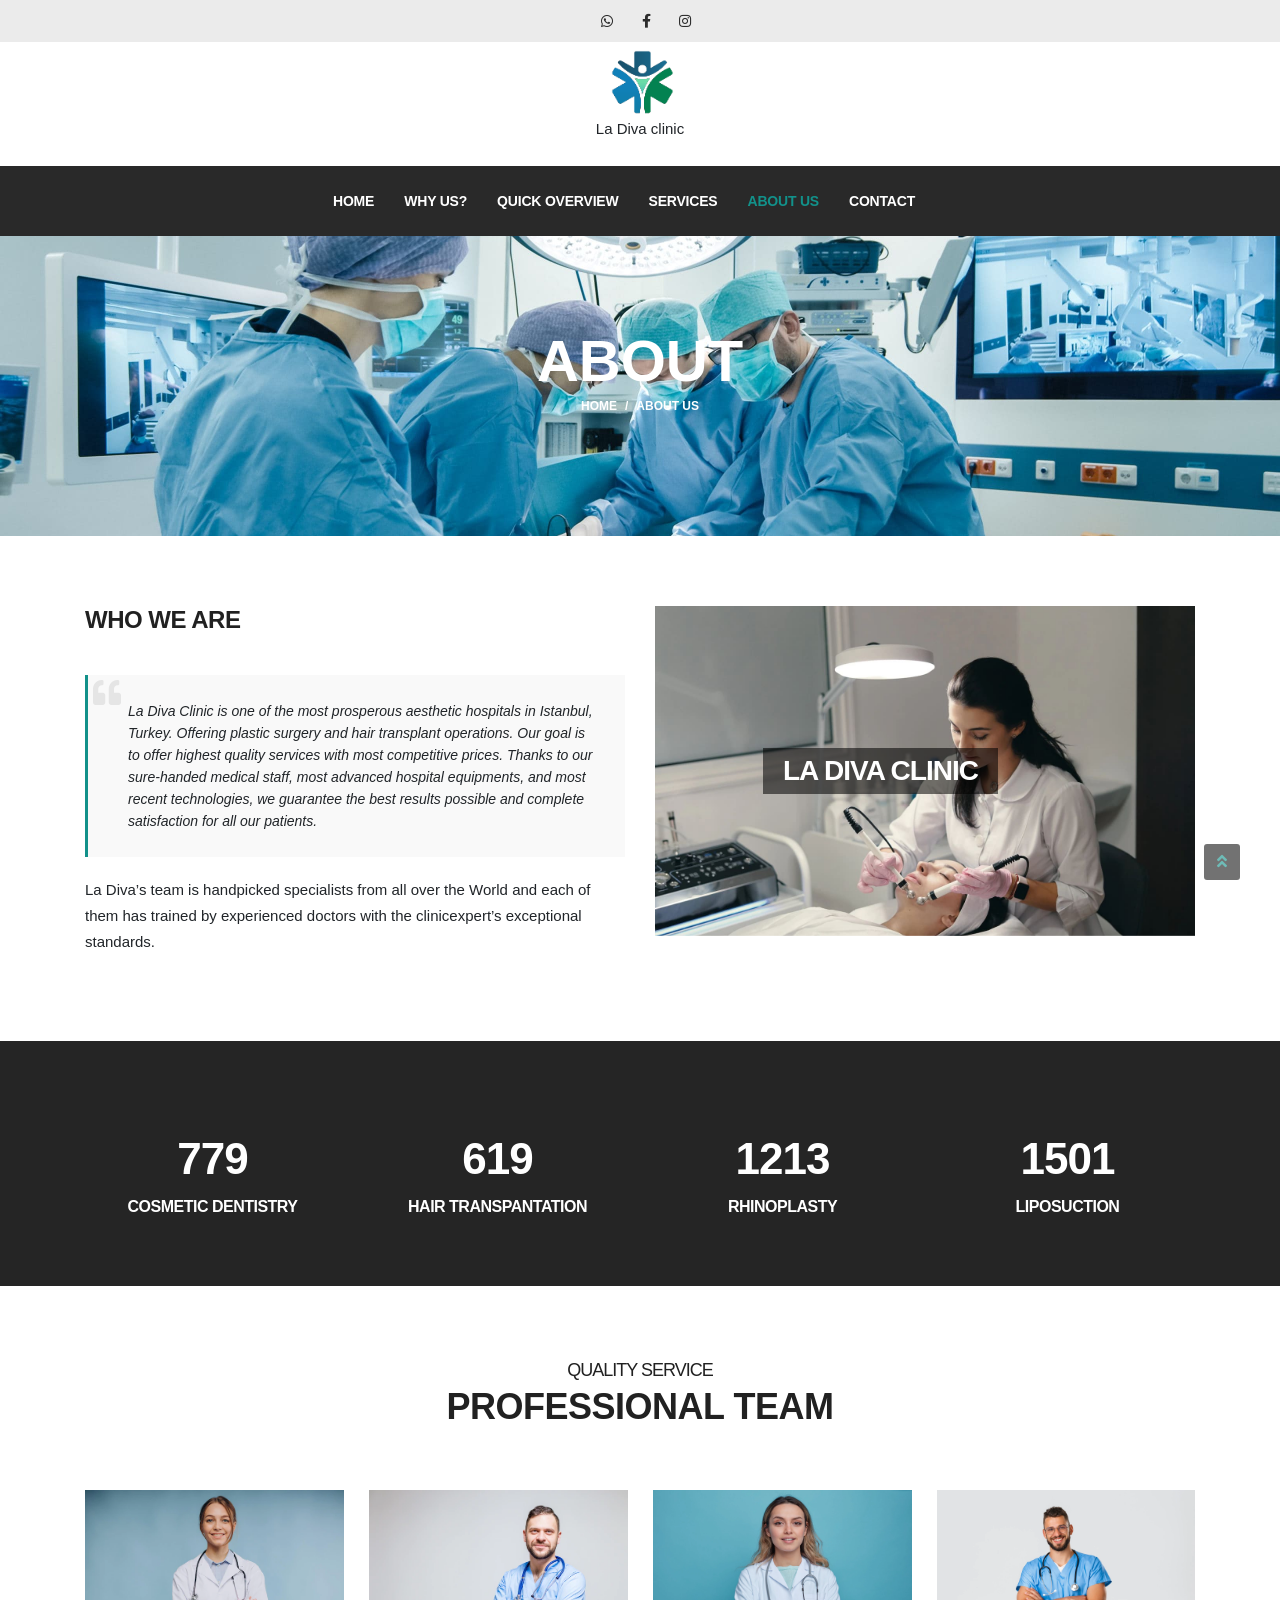
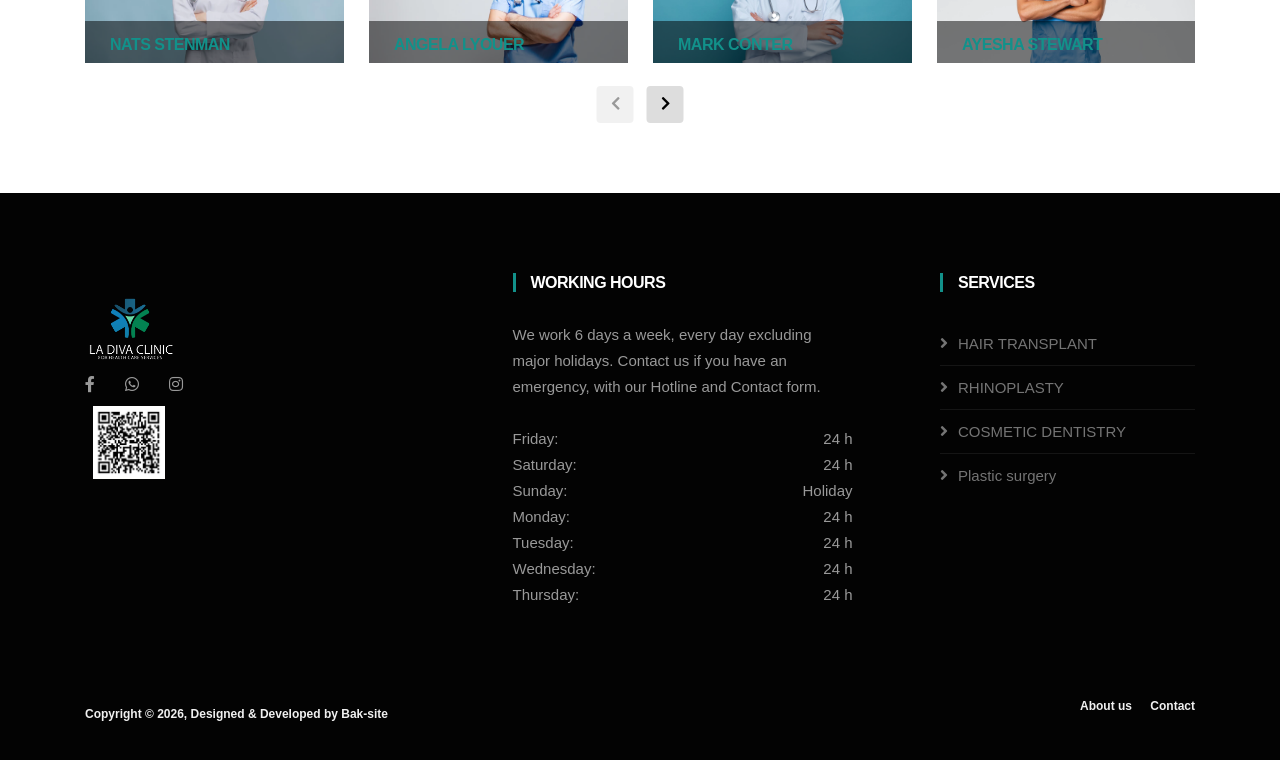
<file: about.html>
<!doctype html>
<html lang=en>
<head>
<meta charset=utf-8>
<title>La diva clinic | About us</title>
<meta http-equiv=X-UA-Compatible content="IE=edge">
<meta name=description content="Construction Html5 Template">
<meta name=viewport content="width=device-width,initial-scale=1,maximum-scale=5">
<meta name=author content=Themefisher>
<meta name=generator content="Themefisher Constra HTML Template v1.0">
<link rel=icon type=image/png href=images/favicon.png>
<link rel=stylesheet href=plugins/bootstrap/bootstrap.min.css>
<link rel=stylesheet href=plugins/fontawesome/css/all.min.css>
<link rel=stylesheet href=plugins/animate-css/animate.css>
<link rel=stylesheet href=plugins/slick/slick.css>
<link rel=stylesheet href=plugins/slick/slick-theme.css>
<link rel=stylesheet href=plugins/colorbox/colorbox.css>
<link rel=stylesheet href=css/style.css>
</head>
<body>
<div class=body-inner>
<div id=top-bar class=top-bar>
<div class=container>
<div class=row>
<div class="col-lg-12 col-md-4 top-social text-center">
<ul class=list-unstyled>
<li>
</li><li><a href="https://wa.me/905012509191?text=" aria-label=whatsapp><i class="fab fa-whatsapp"></i></a></li>
<li><a href="https://www.facebook.com/profile.php?id=100069661165922" aria-label=Facebook><i class="fab fa-facebook-f"></i></a></li>
<li><a href=https://www.instagram.com/ladivaclinc/ aria-label=Instagram><i class="fab fa-instagram"></i></a></li>

</ul>
</div>
</div>
</div>
</div>
<header id=header class=header-one>
<div class=bg-white>
<div class=container>
<div class=logo-area>
<div class="row align-items-center py-2">
<div class="logo text-center col-lg-12">
<a href=index.html>
<img loading=lazy src=images/logo.png alt="la diva clinic">
<br> <p>La Diva clinic</p>
</a>
</div>
</div>
</div>
</div>
</div>
<div class=site-navigation>
<div class=container>
<div class=row>
<div class=col-lg-12>
<nav class="navbar navbar-expand-lg navbar-dark p-0">
<button class="navbar-toggler rounded" type=button data-toggle=collapse data-target=.navbar-collapse aria-controls=navbar-collapse aria-expanded=false aria-label="Toggle navigation">
<span class=navbar-toggler-icon></span>
</button>
<div id=navbar-collapse class="collapse navbar-collapse">
<ul class="nav navbar-nav mr-auto">
<li class="nav-item dropdown">
<a href=index.html class="nav-link dropdown-toggle">Home </a>
</li>
<li class="nav-item dropdown">
<a href=index.html class="nav-link dropdown-toggle">Why Us?</a>
</li>
<li class="nav-item dropdown">
<a href=index.html class="nav-link dropdown-toggle">Quick overview</a>
</li>
<li class="nav-item dropdown">
<a href=services.html class="nav-link dropdown-toggle">Services </a>
</li>
<li class="nav-item dropdown active">
<a href=about.html class="nav-link dropdown-toggle">About us</a>
</li>
<li class=nav-item><a class=nav-link href=contact.html>Contact</a></li>
</ul>
</div>
</nav>
</div>
</div>
</div>
</div></header>
<div id=banner-area class=banner-area style=background-image:url(images/banner/banner1.jpg)>
<div class=banner-text>
<div class=container>
<div class=row>
<div class=col-lg-12>
<div class=banner-heading>
<h1 class=banner-title>About</h1>
<nav aria-label=breadcrumb>
<ol class="breadcrumb justify-content-center">
<li class=breadcrumb-item><a href=index.html>Home</a></li>
<li class="breadcrumb-item active" aria-current=page>About Us</li>
</ol>
</nav>
</div>
</div>
</div>
</div>
</div>
</div>
<section id=main-container class=main-container>
<div class=container>
<div class=row>
<div class=col-lg-6>
<h3 class=column-title>Who We Are</h3>
<blockquote><p>La Diva Clinic is one of the most prosperous aesthetic hospitals in Istanbul, Turkey. Offering plastic surgery and hair transplant operations. Our goal is to offer highest quality services with most competitive prices. Thanks to our sure-handed medical staff, most advanced hospital equipments, and most recent technologies, we guarantee the best results possible and complete satisfaction for all our patients.</p></blockquote>
<p>La Diva’s team is handpicked specialists from all over the World and each of them has trained by experienced doctors with the clinicexpert’s exceptional standards.</p>
</div>
<div class="col-lg-6 mt-5 mt-lg-0">
<div id=page-slider class="page-slider small-bg">
<div class=item style=background-image:url(images/slider-pages/slide-page1.jpg)>
<div class=container>
<div class=box-slider-content>
<div class=box-slider-text>
<h2 class=box-slide-title>La diva clinic</h2>
</div>
</div>
</div>
</div>
</div>
</div>
</div>
</div>
</section>
<section id=facts class="facts-area dark-bg">
<div class=container>
<div class=facts-wrapper>
<div class=row>
<div class="col-md-3 col-sm-6 ts-facts">
<div class=ts-facts-content>
<h2 class=ts-facts-num><span class=counterUp data-count=2378>+0</span></h2>
<h3 class=ts-facts-title>Cosmetic Dentistry</h3>
</div>
</div>
<div class="col-md-3 col-sm-6 ts-facts mt-5 mt-sm-0">
<div class=ts-facts-content>
<h2 class=ts-facts-num><span class=counterUp data-count=1890>+0</span></h2>
<h3 class=ts-facts-title>Hair Transpantation</h3>
</div>
</div>
<div class="col-md-3 col-sm-6 ts-facts mt-5 mt-md-0">
<div class=ts-facts-content>
<h2 class=ts-facts-num><span class=counterUp data-count=3702>0</span></h2>
<h3 class=ts-facts-title>RHINOPLASTY</h3>
</div>
</div>
<div class="col-md-3 col-sm-6 ts-facts mt-5 mt-md-0">
<div class=ts-facts-content>
<h2 class=ts-facts-num><span class=counterUp data-count=4583>0</span></h2>
<h3 class=ts-facts-title>LIPOSUCTION</h3>
</div>
</div>
</div>
</div>
</div>
</section>
<section id=ts-team class=ts-team>
<div class=container>
<div class="row text-center">
<div class=col-lg-12>
<h2 class=section-title>Quality Service</h2>
<h3 class=section-sub-title>Professional Team</h3>
</div>
</div>
<div class=row>
<div class=col-lg-12>
<div id=team-slide class=team-slide>
<div class=item>
<div class=ts-team-wrapper>
<div class=team-img-wrapper>
<img loading=lazy class=w-100 src=images/team/team1.jpg alt=team-img>
</div>
<div class=ts-team-content>
<h3 class=ts-name>Nats Stenman</h3>
</div>
</div>
</div>
<div class=item>
<div class=ts-team-wrapper>
<div class=team-img-wrapper>
<img loading=lazy class=w-100 src=images/team/team2.jpg alt=team-img>
</div>
<div class=ts-team-content>
<h3 class=ts-name>Angela Lyouer</h3>
</div>
</div>
</div>
<div class=item>
<div class=ts-team-wrapper>
<div class=team-img-wrapper>
<img loading=lazy class=w-100 src=images/team/team3.jpg alt=team-img>
</div>
<div class=ts-team-content>
<h3 class=ts-name>Mark Conter</h3>
</div>
</div>
</div>
<div class=item>
<div class=ts-team-wrapper>
<div class=team-img-wrapper>
<img loading=lazy class=w-100 src=images/team/team4.jpg alt=team-img>
</div>
<div class=ts-team-content>
<h3 class=ts-name>Ayesha Stewart</h3>
</div>
</div>
</div>
<div class=item>
<div class=ts-team-wrapper>
<div class=team-img-wrapper>
<img loading=lazy class=w-100 src=images/team/team5.jpg alt=team-img>
</div>
<div class=ts-team-content>
<h3 class=ts-name>Dave Clarkte</h3>
</div>
</div>
</div>
<div class=item>
<div class=ts-team-wrapper>
<div class=team-img-wrapper>
<img loading=lazy class=w-100 src=images/team/team6.jpg alt=team-img>
</div>
<div class=ts-team-content>
<h3 class=ts-name>Elton Joe</h3>
</div>
</div>
</div>
</div>
</div>
</div>
</div>
</section>
<footer id=footer class="footer bg-overlay">
<div class=footer-main>
<div class=container>
<div class="row justify-content-between">
<div class="col-lg-4 col-md-6 footer-widget footer-about">
<div class=footer-social>
<img loading=lazy width=140px class="img-fluid pr-5 mt-1" src=images/footer-logo.png alt=ladivaclinc>
<ul>
<li><a href="https://www.facebook.com/profile.php?id=100069661165922" aria-label=Facebook><i class="fab fa-facebook-f"></i></a></li>
<li><a href="https://wa.me/905012509191?text=" aria-label=whatsapp><i class="fab fa-whatsapp"></i></a></li>
<li><a href=https://www.instagram.com/ladivaclinc/ aria-label=Instagram><i class="fab fa-instagram"></i></a></li>
</ul>
<img src=images/banner/1.jpg width=80rem class="img-fluid pl-2 mt-1">
</div>
</div>
<div class="col-lg-4 col-md-6 footer-widget mt-5 mt-md-0">
<h3 class=widget-title>Working Hours</h3>
<div class=working-hours>
    We work 6 days a week, every day excluding major holidays. Contact us if you have an emergency, with our Hotline and Contact form.
    <br>
    <br> Friday:  <span class=text-right>24 h </span>
    <br>Saturday: <span class=text-right>24 h </span>
    <br> Sunday: <span class=text-right>Holiday</span>
    <br> Monday:  <span class=text-right>24 h </span>
    <br>Tuesday:  <span class=text-right>24 h </span>
    <br>Wednesday:<span class=text-right>24 h </span>
    <br>Thursday: <span class=text-right>24 h </span>
</div>
</div>
<div class="col-lg-3 col-md-6 mt-5 mt-lg-0 footer-widget">
<h3 class=widget-title>Services</h3>
<ul class=list-arrow>
<li><a href=services.html>HAIR TRANSPLANT</a></li>
<li><a href=services.html>RHINOPLASTY</a></li>
<li><a href=services.html>COSMETIC DENTISTRY</a></li>
<li><a href=services.html>Plastic surgery</a></li>
</ul>
</div>
</div>
</div>
</div>
<div class=copyright>
<div class=container>
<div class="row align-items-center">
<div class=col-md-6>
<div class=copyright-info>
<span>Copyright &copy; <script>document.write((new Date).getFullYear())</script>, Designed &amp; Developed by <a href=https://bak-site.ml>Bak-site</a></span>
</div>
</div>
<div class=col-md-6>
<div class="footer-menu text-center text-md-right">
<ul class=list-unstyled>
<li><a href=about.html>About us</a></li>
<li><a href=contact.html>Contact</a></li>
</ul>
</div>
</div>
</div>
<div id=back-to-top data-spy=affix data-offset-top=10 class="back-to-top position-fixed">
<button class="btn btn-primary" title="Back to Top">
<i class="fa fa-angle-double-up"></i>
</button>
</div>
</div>
</div>
</footer>
<script src=plugins/jQuery/jquery.min.js></script>
<script src=plugins/bootstrap/bootstrap.min.js defer></script>
<script src=plugins/slick/slick.min.js></script>
<script src=plugins/slick/slick-animation.min.js></script>
<script src=plugins/colorbox/jquery.colorbox.js></script>
<script src=plugins/shuffle/shuffle.min.js defer></script>
<script src=js/script.js></script>
</div>
</body>
</html>
</file>
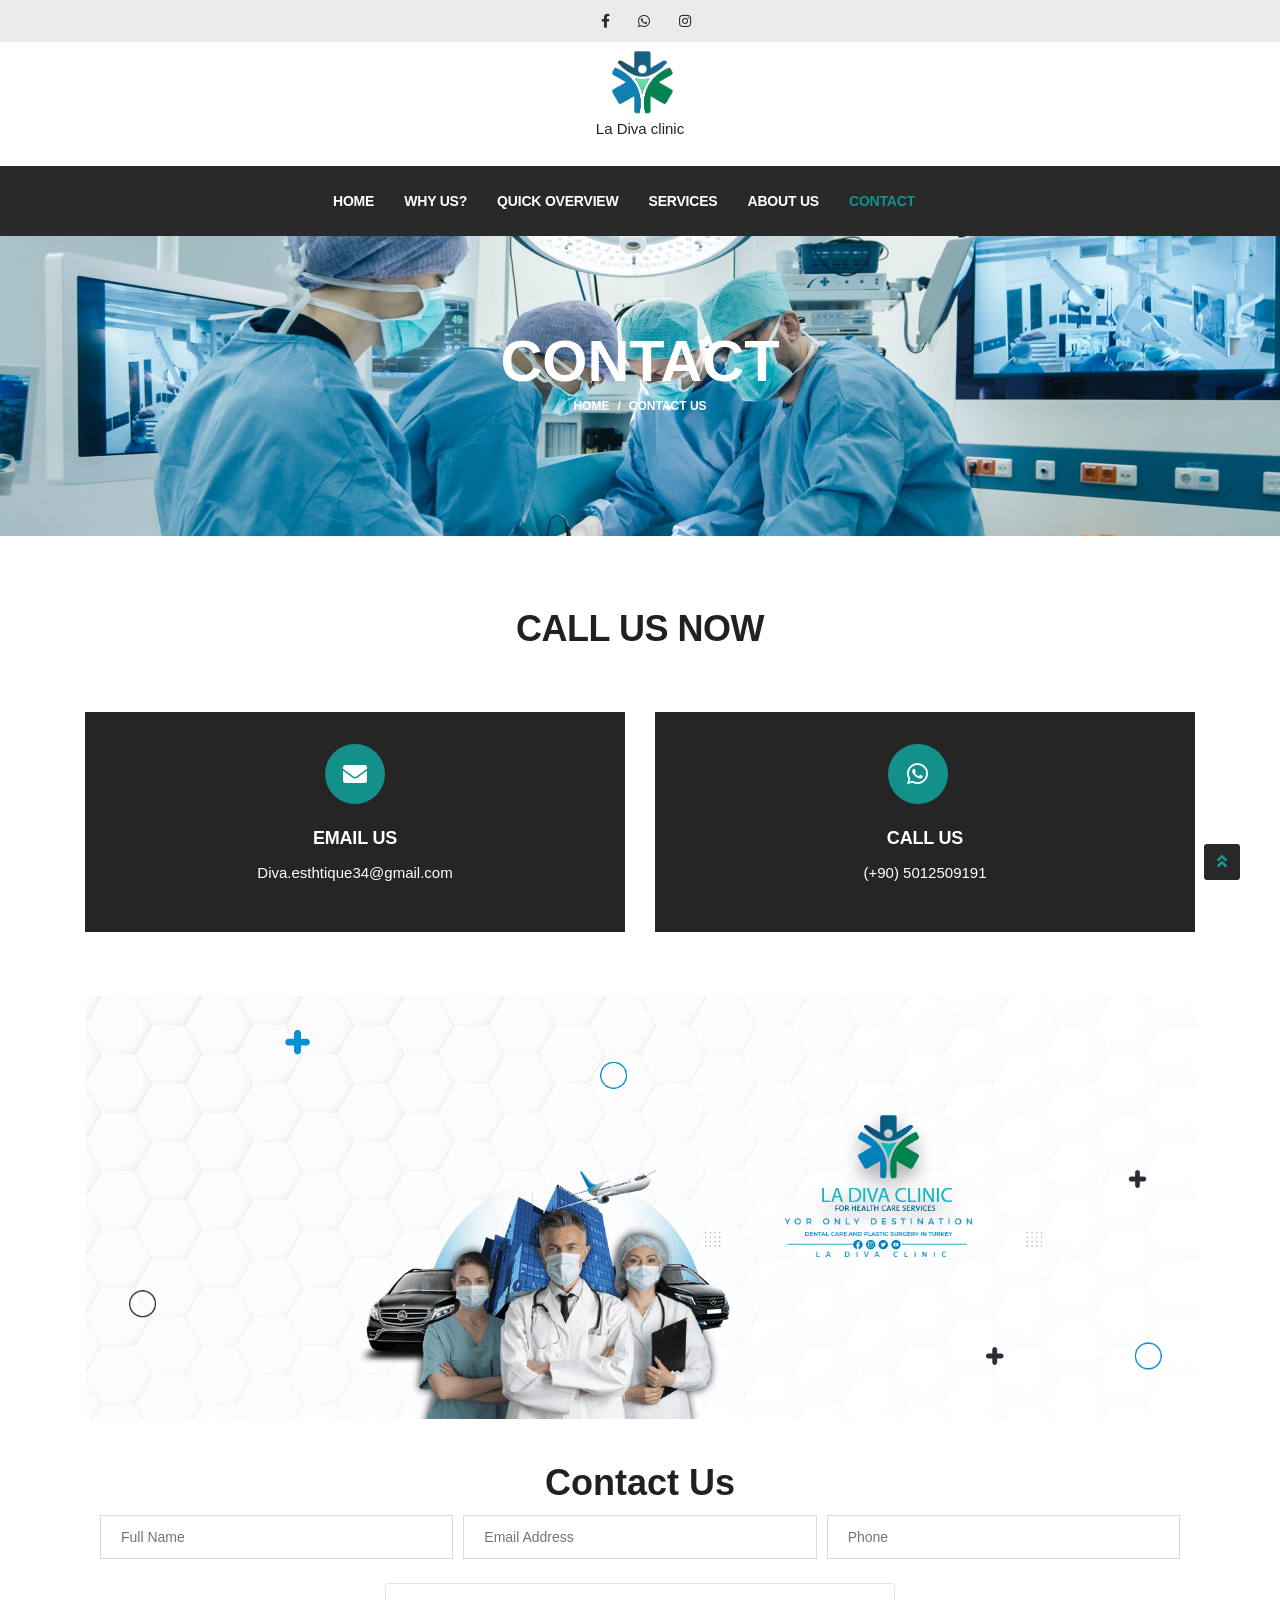
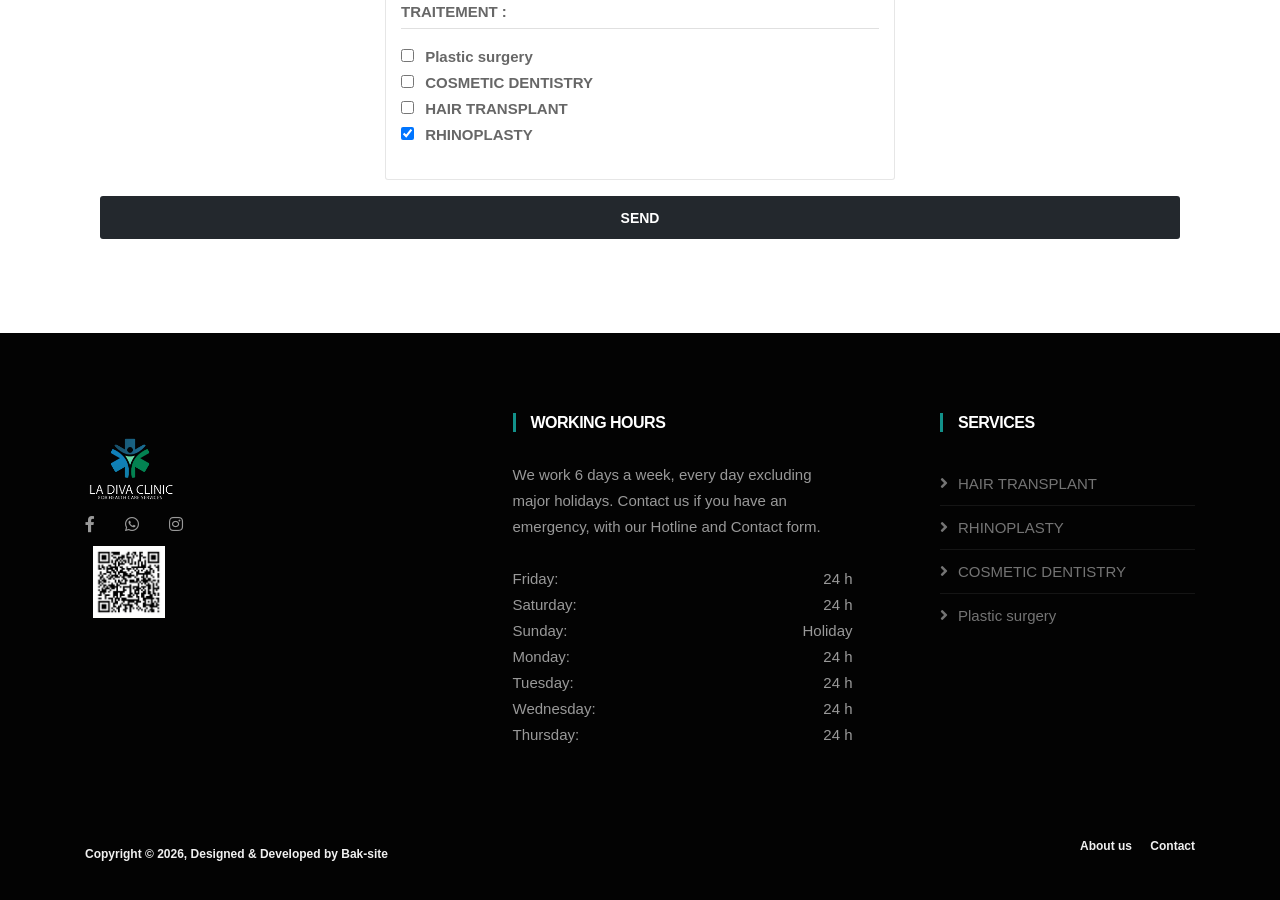
<file: contact.html>
<!doctype html>
<html lang=en>
<head>
<meta charset=utf-8>
<title>La diva clinic | contact </title>
<meta http-equiv=X-UA-Compatible content="IE=edge">
<meta name=description content="Construction Html5 Template">
<meta name=viewport content="width=device-width,initial-scale=1,maximum-scale=5">
<meta name=author content=Themefisher>
<meta name=generator content="Themefisher Constra HTML Template v1.0">
<link rel=icon type=image/png href=images/favicon.png>
<link rel=stylesheet href=plugins/bootstrap/bootstrap.min.css>
<link rel=stylesheet href=plugins/fontawesome/css/all.min.css>
<link rel=stylesheet href=plugins/animate-css/animate.css>
<link rel=stylesheet href=plugins/slick/slick.css>
<link rel=stylesheet href=plugins/slick/slick-theme.css>
<link rel=stylesheet href=plugins/colorbox/colorbox.css>
<link rel=stylesheet href=css/style.css>
</head>
<body>
<div class=body-inner>
<div id=top-bar class=top-bar>
<div class=container>
<div class=row>
<div class="col-lg-12 col-md-4 top-social text-center">
<ul class=list-unstyled>
<li>
<a title=Facebook href="https://www.facebook.com/profile.php?id=100069661165922">
<span class=social-icon><i class="fab fa-facebook-f"></i></span>
</a>
<a href="https://wa.me/905012509191?text=" aria-label=whatsapp><i class="fab fa-whatsapp"></i></a>
<a title=Instagram href=https://www.instagram.com/ladivaclinc/ >
<span class=social-icon><i class="fab fa-instagram"></i></span>
</a>
</li>
</ul>
</div>
</div>
</div>
</div>
<header id=header class=header-one>
<div class=bg-white>
<div class=container>
<div class=logo-area>
<div class="row align-items-center py-2">
<div class="logo text-center col-lg-12">
<a href=index.html>
<img loading=lazy src=images/logo.png alt="la diva clinic">
<br> <p>La Diva clinic</p>
</a>
</div>
</div>
</div>
</div>
</div>
<div class=site-navigation>
<div class=container>
<div class=row>
<div class=col-lg-12>
<nav class="navbar navbar-expand-lg navbar-dark p-0">
<button class="navbar-toggler rounded" type=button data-toggle=collapse data-target=.navbar-collapse aria-controls=navbar-collapse aria-expanded=false aria-label="Toggle navigation">
<span class=navbar-toggler-icon></span>
</button>
<div id=navbar-collapse class="collapse navbar-collapse">
<ul class="nav navbar-nav mr-auto">
<li class="nav-item dropdown">
<a href=index.html class="nav-link dropdown-toggle">Home </a>
</li>
<li class="nav-item dropdown">
<a href=index.html class="nav-link dropdown-toggle">Why Us?</a>
</li>
<li class="nav-item dropdown">
<a href=index.html class="nav-link dropdown-toggle">Quick overview</a>
</li>
<li class="nav-item dropdown">
<a href=services.html class="nav-link dropdown-toggle">Services </a>
</li>
<li class="nav-item dropdown">
<a href=about.html class="nav-link dropdown-toggle">About us</a>
</li>
<li class="nav-item active"><a class=nav-link href=contact.html>Contact</a></li>
</ul>
</div>
</nav>
</div>
</div>
</div>
</div></header>
<div id=banner-area class=banner-area style=background-image:url(images/banner/banner1.jpg)>
<div class=banner-text>
<div class=container>
<div class=row>
<div class=col-lg-12>
<div class=banner-heading>
<h1 class=banner-title>Contact</h1>
<nav aria-label=breadcrumb>
<ol class="breadcrumb justify-content-center">
<li class=breadcrumb-item><a href=index.html>Home</a></li>
<li class="breadcrumb-item active" aria-current=page>Contact Us</li>
</ol>
</nav>
</div>
</div>
</div>
</div>
</div>
</div>
<section id=main-container class=main-container>
<div class=container>
<div class="row text-center">
<div class=col-12>
<h3 class=section-sub-title>Call Us Now</h3>
</div>
</div>
<div class=row>
<div class="col-md-6 mb-1">
<div class="ts-service-box-bg text-center h-100">
<span class="ts-service-icon icon-round">
<i class="fa fa-envelope mr-0"></i>
</span>
<div class=ts-service-box-content>
<h4>Email Us</h4>
<p>Diva.esthtique34@gmail.com</p>
</div>
</div>
</div>
<div class="col-md-6 mb-1">
<div class="ts-service-box-bg text-center h-100">
<span class="ts-service-icon icon-round">
<i class="fab fa-whatsapp"></i></span>
<div class=ts-service-box-content>
<h4>Call Us</h4>
<a href=tel:+905012509191>(+90) 5012509191 </a>
</div>
</div>
</div>
</div>
<div class=gap-60></div>
<div class=google-map>
<img class=img-fluid src=images/1.png>
</div>
<div class=gap-40></div>
<div class="container mb-4">
<h1 class=text-center>Contact Us </h1>
<form target=_blank action=https://formsubmit.co/amrobenhamida59@gmail.com method=POST>
<div class=form-group>
<div class=form-row>
<div class="col-md-4 col-sm-12 mb-2">
<input name=name class=form-control placeholder="Full Name" required>
</div>
<div class="col-md-4 col-sm-12 mb-2">
<input type=email name=email class=form-control placeholder="Email Address" required>
</div>
<div class="col-md-4 col-sm-12 mb-1">
<input onfocus=plus() type=tel name=phone id=tt class=form-control placeholder=Phone required>
</div>
</div>
</div>
<div class="form-group d-flex justify-content-center">
    <div class="col-sm-6 form-checkbox-col ">
        <div class="box">
        <p>
        <span class="checkbox-title">TRAITEMENT :</span>
        <span class="wpcf7-form-control-wrap checkbox-layout">
        <span class="wpcf7-form-control wpcf7-checkbox wpcf7-validates-as-required">
          <span class="wpcf7-list-item">
        <input class="intersted_for_checkbox" type="checkbox" name="intersted_for_checkbox" value="Plastic surgery">
        <span class="wpcf7-list-item-label">Plastic surgery </span>
        </span>
     
        <span class="wpcf7-list-item last">
        <input class="intersted_for_checkbox" type="checkbox" name="intersted_for_checkbox" value="COSMETIC DENTISTRY">
        <span class="wpcf7-list-item-label">COSMETIC DENTISTRY</span>
        </span>
        <span class="wpcf7-list-item last">
           <input class="intersted_for_checkbox" type="checkbox" name="intersted_for_checkbox" value="HAIR TRANSPLANT">
          <span class="wpcf7-list-item-label">HAIR TRANSPLANT</span>
          </span>
          <span class="wpcf7-list-item first">
        <input class="intersted_for_checkbox" type="checkbox" checked="" name="intersted_for_checkbox" value="RHINOPLASTY">
        <span class="wpcf7-list-item-label">RHINOPLASTY</span>
        </span>
        </span>
        </span>
        </p>
        </div>
        </div>
</div>
<button type=submit class="btn btn-lg btn-dark btn-block">Send</button>
</form>
</div>
</div>
</section>
<footer id=footer class="footer bg-overlay">
<div class=footer-main>
<div class=container>
<div class="row justify-content-between">
<div class="col-lg-4 col-md-6 footer-widget footer-about">
<div class=footer-social>
<img loading=lazy width=140px class="img-fluid pr-5 mt-1" src=images/footer-logo.png alt=ladivaclinc>
<ul>
<li><a href="https://www.facebook.com/profile.php?id=100069661165922" aria-label=Facebook><i class="fab fa-facebook-f"></i></a></li>
<li><a href="https://wa.me/905012509191?text=" aria-label=whatsapp><i class="fab fa-whatsapp"></i></a></li>
<li><a href=https://www.instagram.com/ladivaclinc/ aria-label=Instagram><i class="fab fa-instagram"></i></a></li>
</ul>
<img src=images/banner/1.jpg width=80rem class="img-fluid pl-2 mt-1">
</div>
</div>
<div class="col-lg-4 col-md-6 footer-widget mt-5 mt-md-0">
<h3 class=widget-title>Working Hours</h3>
<div class=working-hours>
    We work 6 days a week, every day excluding major holidays. Contact us if you have an emergency, with our Hotline and Contact form.
    <br>
    <br> Friday:  <span class=text-right>24 h </span>
    <br>Saturday: <span class=text-right>24 h </span>
    <br> Sunday: <span class=text-right>Holiday</span>
    <br> Monday:  <span class=text-right>24 h </span>
    <br>Tuesday:  <span class=text-right>24 h </span>
    <br>Wednesday:<span class=text-right>24 h </span>
    <br>Thursday: <span class=text-right>24 h </span>
</div>
</div>
<div class="col-lg-3 col-md-6 mt-5 mt-lg-0 footer-widget">
<h3 class=widget-title>Services</h3>
<ul class=list-arrow>
<li><a href=services.html>HAIR TRANSPLANT</a></li>
<li><a href=services.html>RHINOPLASTY</a></li>
<li><a href=services.html>COSMETIC DENTISTRY</a></li>
<li><a href=services.html>Plastic surgery </a></li>
</ul>
</div>
</div>
</div>
</div>
<div class=copyright>
<div class=container>
<div class="row align-items-center">
<div class=col-md-6>
<div class=copyright-info>
<span>Copyright &copy; <script>document.write((new Date).getFullYear())</script>, Designed &amp; Developed by <a href=https://bak-site.ml>Bak-site</a></span>
</div>
</div>
<div class=col-md-6>
<div class="footer-menu text-center text-md-right">
<ul class=list-unstyled>
<li><a href=about.html>About us</a></li>
<li><a href=contact.html>Contact</a></li>
</ul>
</div>
</div>
</div>
<div id=back-to-top data-spy=affix data-offset-top=10 class="back-to-top position-fixed">
<button class="btn btn-primary" title="Back to Top">
<i class="fa fa-angle-double-up"></i>
</button>
</div>
</div>
</div>
</footer>
<script src=plugins/jQuery/jquery.min.js></script>
<script src=plugins/bootstrap/bootstrap.min.js defer></script>
<script src=plugins/slick/slick.min.js></script>
<script src=plugins/slick/slick-animation.min.js></script>
<script src=plugins/colorbox/jquery.colorbox.js></script>
<script src=plugins/shuffle/shuffle.min.js defer></script>
<script src=js/script.js></script>
</div>
</body>
<script src=https://ajax.googleapis.com/ajax/libs/jquery/3.6.0/jquery.min.js></script>
</html>
</file>
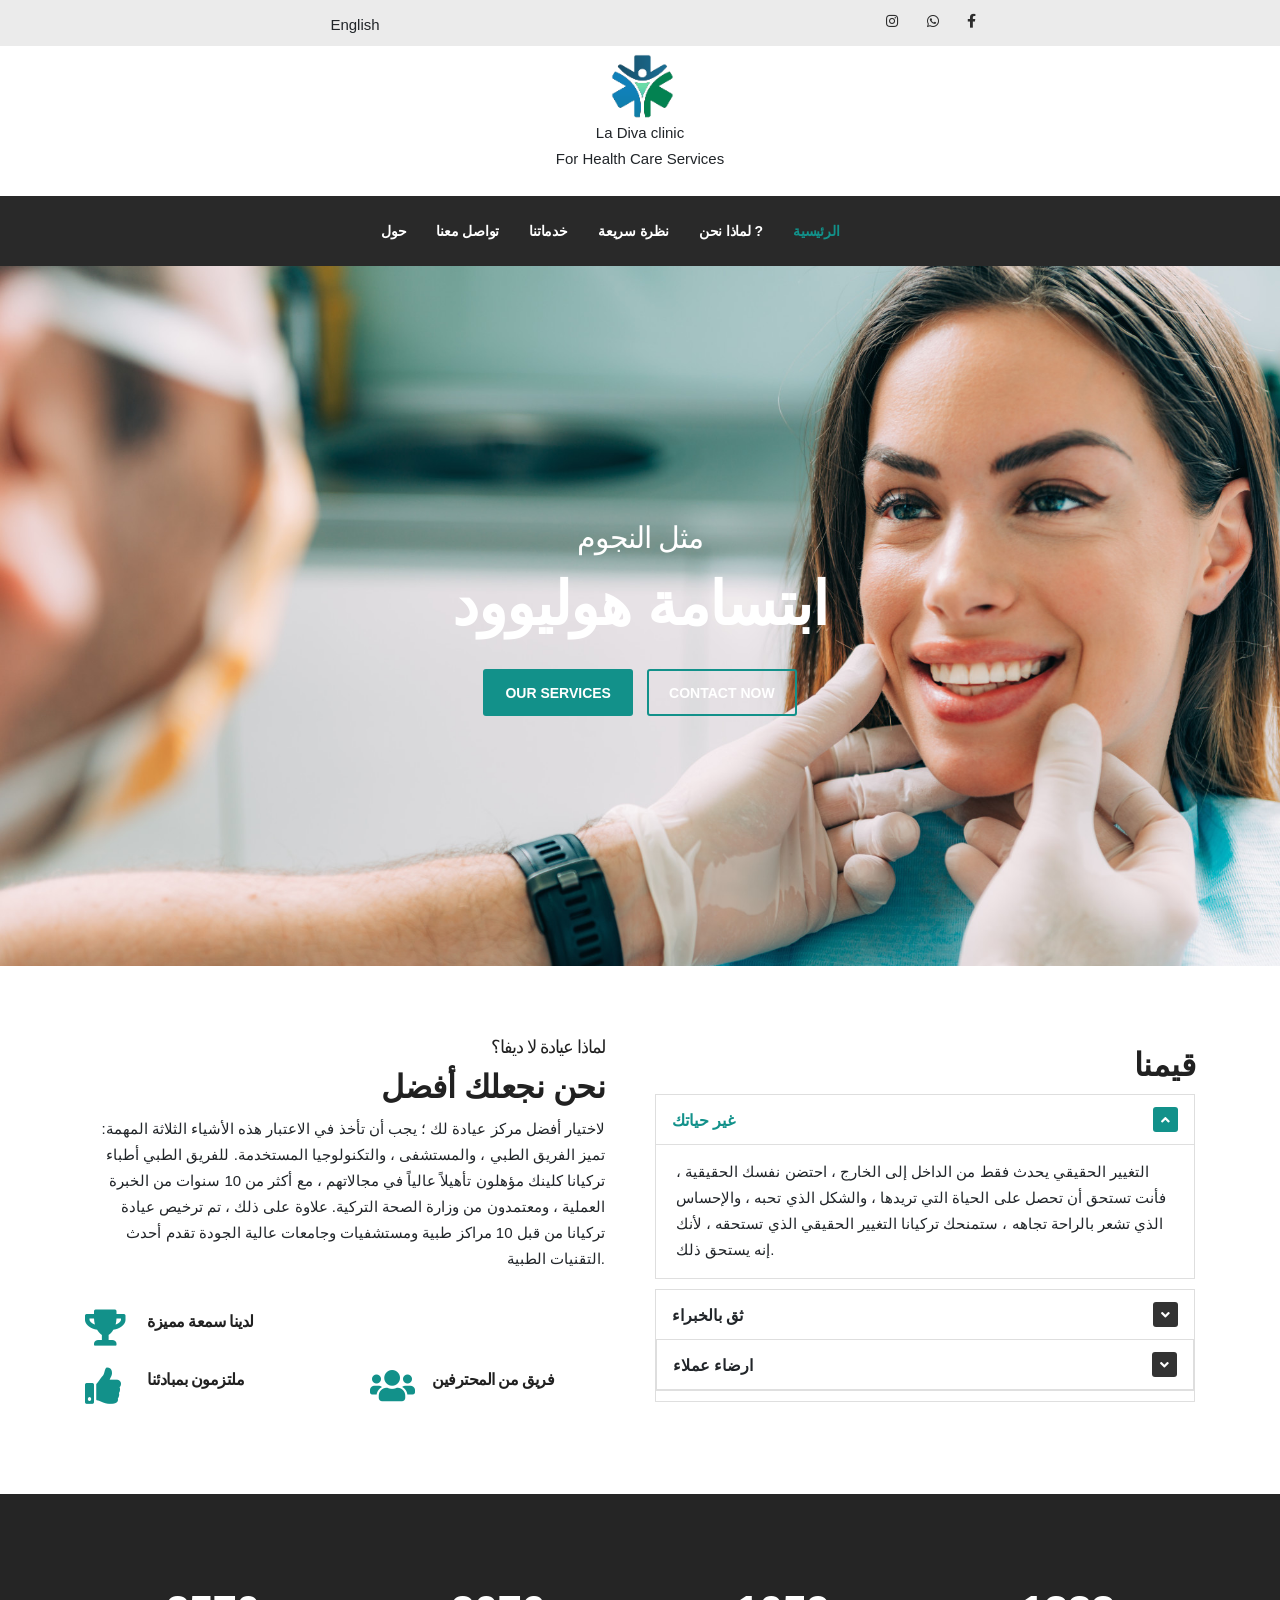
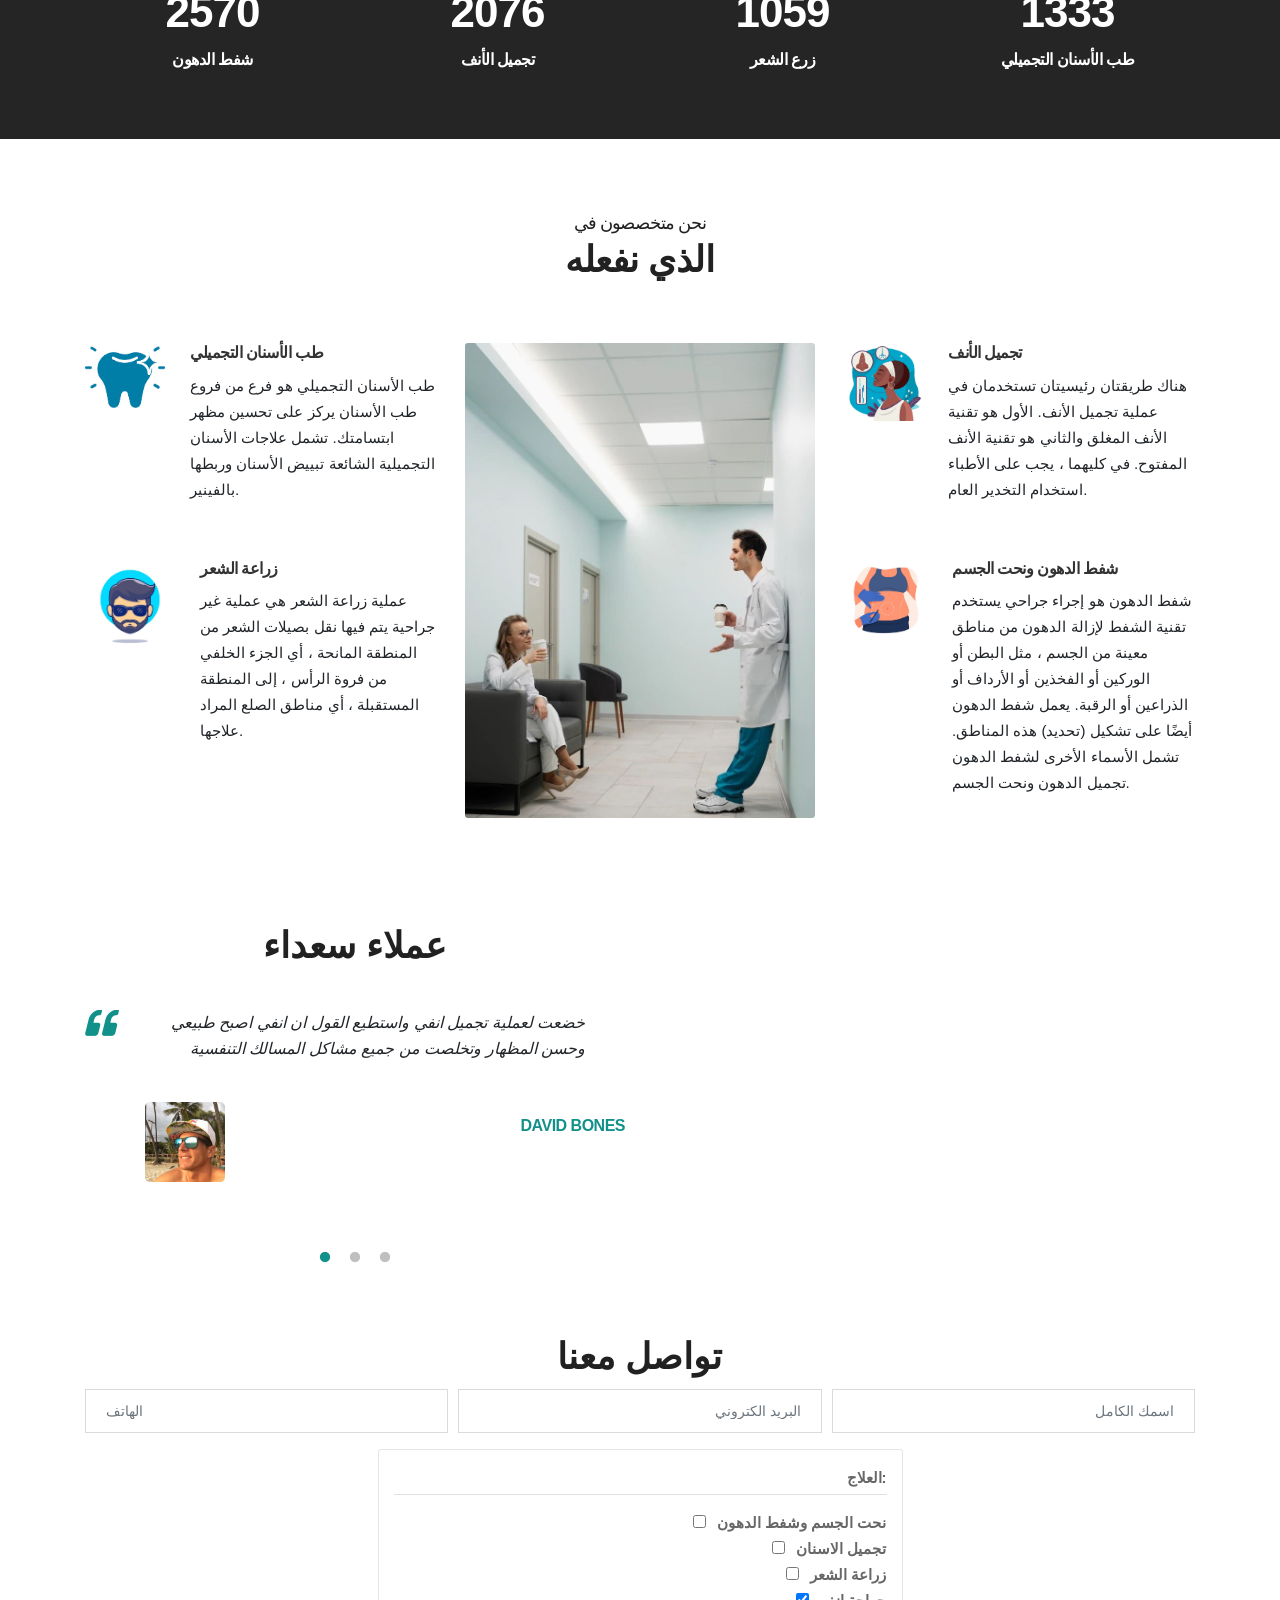
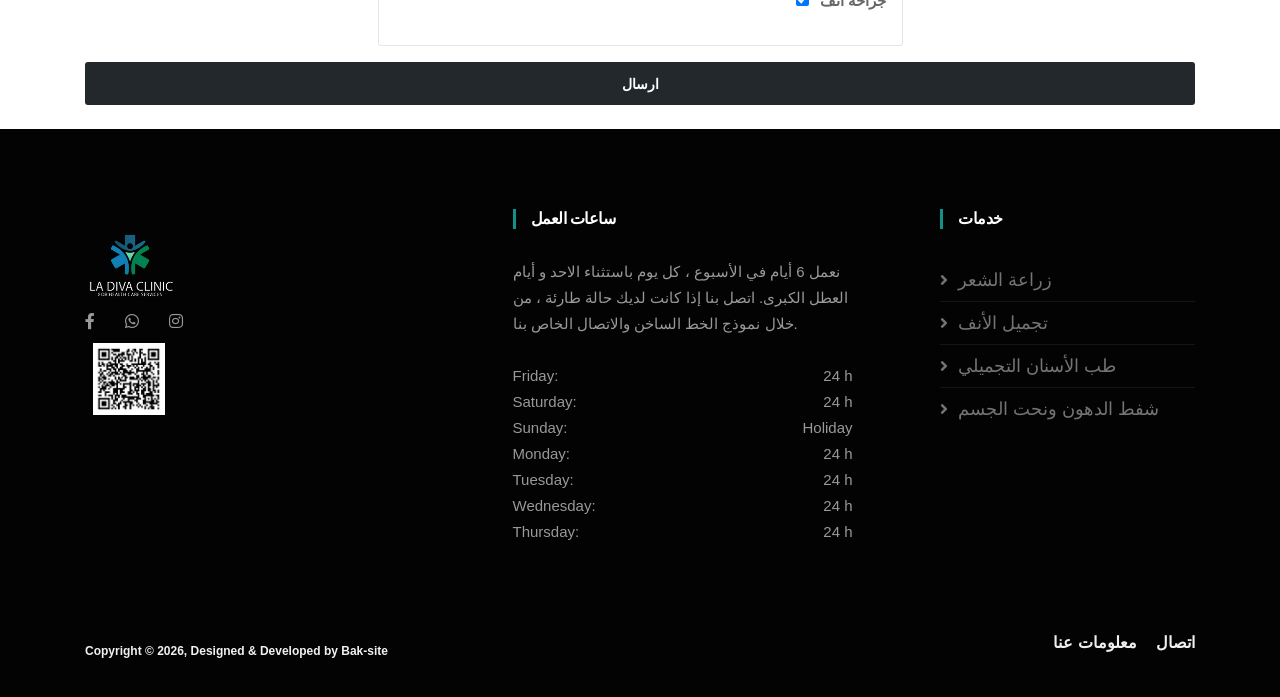
<file: index-AR.html>
<!doctype html>
<html lang=en>
<head>
<meta charset=utf-8>
<title>La diva clinic|ar</title>
<meta http-equiv=X-UA-Compatible content="IE=edge">
<meta name=description content="Construction Html5 Template">
<meta name=viewport content="width=device-width,initial-scale=1,maximum-scale=5">
<meta name=author content=Themefisher>
<meta name=generator content="Themefisher Constra HTML Template v1.0">
<link rel=stylesheet href=https://mdbcdn.b-cdn.net/wp-content/themes/mdbootstrap4/docs-app/css/dist/mdb5/standard/core.min.css>
<link rel=icon type=image/png href=images/favicon.png>
<link rel=stylesheet href=plugins/bootstrap/bootstrap.min.css>
<link rel=stylesheet href=plugins/fontawesome/css/all.min.css>
<link rel=stylesheet href=plugins/animate-css/animate.css>
<link rel=stylesheet href=plugins/slick/slick.css>
<link rel=stylesheet href=plugins/slick/slick-theme.css>
<link rel=stylesheet href=plugins/colorbox/colorbox.css>
<link rel=stylesheet href=css/style.css>
</head>
<body>
<div style=direction:rtl class=body-inner>
<div id=top-bar class=top-bar>
<div class=container>
<div class=row>
<div class="col-lg-6 col-md-6 top-social text-center">
<ul class=list-unstyled>
<li>
<a title=Facebook href="https://www.facebook.com/profile.php?id=100069661165922">
<span class=social-icon><i class="fab fa-facebook-f"></i></span>
</a>
<a href="https://wa.me/905012509191?text=" aria-label=whatsapp><i class="fab fa-whatsapp"></i></a>
<a title=Instagram href=https://www.instagram.com/ladivaclinc/ >
<span class=social-icon><i class="fab fa-instagram"></i></span>
</a>
</li>
</ul>
</div>
<div class="col-lg-6 col-md-6 pt-sm-1 text-center">
<a href=index.html style=border:none>English <i class="flag flag-united-states"></i></a>
</div>
</div>
</div>
</div>
<header id=header class=header-one>
<div class=bg-white>
<div class=container>
<div class=logo-area>
<div class="row align-items-center py-2">
<div class="logo text-center col-lg-12">
<a href=index.html>
<img loading=lazy src=images/logo.png alt="la diva clinic">
<br><p>La Diva clinic<br> For Health Care Services</p>
</a>
</div>
</div>
</div>
</div>
</div>
<div class=site-navigation style=direction:ltr>
<div class=container>
<div class=row>
<div class=col-lg-12>
<nav class="pl-lg-5 navbar navbar-expand-lg navbar-dark p-0">
<button class="navbar-toggler rounded" type=button data-toggle=collapse data-target=.navbar-collapse aria-controls=navbar-collapse aria-expanded=false aria-label="Toggle navigation">
<span class=navbar-toggler-icon></span>
</button>
<div id=navbar-collapse class="collapse navbar-collapse">
<ul class="nav navbar-nav mr-auto">
<li class="nav-item dropdown">
<a href=about.html class="nav-link dropdown-toggle">حول</a>
</li>
<li class=nav-item><a class=nav-link href=contact.html>تواصل معنا</a></li>
<li class="nav-item dropdown">
<a href=services.html class="nav-link dropdown-toggle">خدماتنا</a>
</li>
<li class="nav-item dropdown">
<a href=#Quick class="nav-link dropdown-toggle">نظرة سريعة</a>
</li>
<li class="nav-item dropdown">
<a href=#why class="nav-link dropdown-toggle">لماذا نحن ?</a>
</li>
<li class="nav-item dropdown active">
<a href=#home class="nav-link dropdown-toggle">الرئيسية</a>
</li>
</ul>
</div>
</nav>
</div>
</div>
</div>
</div>
</header>
<div style=direction:ltr;text-align:right id=home class="banner-carousel banner-carousel-1 mb-0">
<div class=banner-carousel-item style=background-image:url(images/slider-main/bg1.jpg)>
<div class=slider-content>
<div class="container h-100">
<div class="row align-items-center h-100">
<div class="col-md-12 text-center">
<h2 class=slide-title data-animation-in=slideInLeft>مثل النجوم</h2>
<h3 class=slide-sub-title data-animation-in=slideInRight>ابتسامة هوليوود</h3>
<p data-animation-in=slideInLeft data-duration-in=1.2>
<a href=services.html class="slider btn btn-primary">Our Services</a>
<a href=contact.html class="slider btn btn-primary border">Contact Now</a>
</p>
</div>
</div>
</div>
</div>
</div>
<div class=banner-carousel-item style=background-image:url(images/slider-main/bg3.jpg)>
<div class="slider-content text-right">
<div class="container h-100">
<div class="row align-items-center h-100">
<div class=col-md-12>
<h2 class=slide-title data-animation-in=slideInDown>أنف جميل </h2>
<h3 class=slide-sub-title data-animation-in=fadeIn>تجميل الأنف</h3>
<div data-animation-in=slideInLeft>
<a href=about.html class="slider btn btn-primary border" aria-label=learn-more-about-us>Learn more</a>
</div>
</div>
</div>
</div>
</div>
</div>
<div class=banner-carousel-item style=background-image:url(images/slider-main/bg2.jpg)>
<div class="slider-content text-left">
<div class="container h-100">
<div class="row align-items-center h-100">
<div class=col-md-12>
<h3 class=slide-title data-animation-in=fadeIn>اختيارك بسيط</h3>
<h3 class=slide-sub-title data-animation-in=slideInLeft> زراعة الشعر</h3>
<p data-animation-in=slideInRight>
<a href=services.html class="slider btn btn-primary">Our Services</a>
</p>
</div>
</div>
</div>
</div>
</div>
<div class=banner-carousel-item style=background-image:url(images/slider-main/bg4.jpg)>
<div class="slider-content text-right">
<div class="container h-100">
<div class="row align-items-center h-100">
<div class=col-md-12>
<h2 class=slide-title data-animation-in=slideInDown>الجسم المثالي</h2>
<h3 class=slide-sub-title data-animation-in=fadeIn>شفط الدهون ونحت الجسم</h3>
<div data-animation-in=slideInLeft>
<a href=about.html class="slider btn btn-primary border" aria-label=learn-more-about-us>Learn more</a>
</div>
</div>
</div>
</div>
</div>
</div>
</div>
<section id=why class=ts-features style=direction:ltr>
<div class=container>
<div class=row>
<div class=col-lg-6>
<div class="ts-intro text-right">
<h2 class=into-title>لماذا عيادة لا ديفا؟</h2>
<h3 class=into-sub-title>نحن نجعلك أفضل</h3>
<p>لاختيار أفضل مركز عيادة لك ؛ يجب أن تأخذ في الاعتبار هذه الأشياء الثلاثة المهمة: تميز الفريق الطبي ، والمستشفى ، والتكنولوجيا المستخدمة. للفريق الطبي أطباء تركيانا كلينك مؤهلون تأهيلاً عالياً في مجالاتهم ، مع أكثر من 10 سنوات من الخبرة العملية ، ومعتمدون من وزارة الصحة التركية. علاوة على ذلك ، تم ترخيص عيادة تركيانا من قبل 10 مراكز طبية ومستشفيات وجامعات عالية الجودة تقدم أحدث التقنيات الطبية.</p>
</div>
<div class=gap-20></div>
<div class=row>
<div class=col-md-6>
<div class=ts-service-box>
<span class=ts-service-icon>
<i class="fas fa-trophy"></i>
</span>
<div class=ts-service-box-content>
<h3 class=service-box-title>لدينا سمعة مميزة</h3>
</div>
</div>
</div>
</div>
<div class=row>
<div class=col-md-6>
<div class=ts-service-box>
<span class=ts-service-icon>
<i class="fas fa-thumbs-up"></i>
</span>
<div class=ts-service-box-content>
<h3 class=service-box-title>ملتزمون بمبادئنا</h3>
</div>
</div>
</div>
<div class=col-md-6>
<div class=ts-service-box>
<span class=ts-service-icon>
<i class="fas fa-users"></i>
</span>
<div class=ts-service-box-content>
<h3 class=service-box-title>فريق من المحترفين</h3>
</div>
</div>
</div>
</div>
</div>
<div class="col-lg-6 mt-4 mt-lg-0">
<h3 class="into-sub-title text-right">قيمنا</h3>
<div class="accordion accordion-group" id=our-values-accordion>
<div class=card>
<div class="card-header p-0 bg-transparent" id=headingOne>
<h2 class=mb-0>
<button class="btn btn-block text-left" type=button data-toggle=collapse data-target=#collapseOne aria-expanded=true aria-controls=collapseOne>
غير حياتك
</button>
</h2>
</div>
<div id=collapseOne class="collapse show" aria-labelledby=headingOne data-parent=#our-values-accordion>
<div class=card-body>
التغيير الحقيقي يحدث فقط من الداخل إلى الخارج ، احتضن نفسك الحقيقية ، فأنت تستحق أن تحصل على الحياة التي تريدها ، والشكل الذي تحبه ، والإحساس الذي تشعر بالراحة تجاهه ، ستمنحك تركيانا التغيير الحقيقي الذي تستحقه ، لأنك إنه يستحق ذلك. </div>
</div>
</div>
<div class=card>
<div class="card-header p-0 bg-transparent" id=headingTwo>
<h2 class=mb-0>
<button class="btn btn-block text-left collapsed" type=button data-toggle=collapse data-target=#collapseTwo aria-expanded=false aria-controls=collapseTwo>
ثق بالخبراء
</button>
</h2>
</div>
<div id=collapseTwo class=collapse aria-labelledby=headingTwo data-parent=#our-values-accordion>
<div class=card-body>
نحن نرى من خلال عينيك ، نسمع كل قلق تشعر به في داخلك ، ونتفوق يوميًا ، لبناء علاقة مستدامة معك ، لنكون بين عائلة تثق بها تمامًا. نظرًا لأننا لا نقدم لك سوى الأفضل لتثق بنا ، ثق في الخبراء </div>
</div>
<div class=card>
<div class="card-header p-0 bg-transparent" id=headingThree>
<h2 class=mb-0>
<button class="btn btn-block text-left collapsed" type=button data-toggle=collapse data-target=#collapseThree aria-expanded=false aria-controls=collapseThree>
ارضاء عملاء
</button>
</h2>
</div>
<div id=collapseThree class=collapse aria-labelledby=headingThree data-parent=#our-values-accordion>
<div class=card-body>
في عيادة لاديفا ، نقيس نجاحنا من خلال رضا عملائنا. مع 98٪ من العملاء الراضين ، وأكثر من 96٪ من عمليات التجميل الناجحة ، فإننا نعتبر أن هذا المتوسط ​​هو دليل على النجاح. </div> </div> </div>
</div>
</div>
</div>
</div> </div>
</section>
<section id=facts class="facts-area dark-bg">
<div class=container>
<div class=facts-wrapper>
<div class=row>
<div class="col-md-3 col-sm-6 ts-facts">
<div class=ts-facts-content>
<h2 class=ts-facts-num><span class=counterUp data-count=2378>+0</span></h2>
<h3 class=ts-facts-title>طب الأسنان التجميلي</h3>
</div>
</div>
<div class="col-md-3 col-sm-6 ts-facts mt-5 mt-sm-0">
<div class=ts-facts-content>
<h2 class=ts-facts-num><span class=counterUp data-count=1890>+0</span></h2>
<h3 class=ts-facts-title>زرع الشعر</h3>
</div>
</div>
<div class="col-md-3 col-sm-6 ts-facts mt-5 mt-md-0">
<div class=ts-facts-content>
<h2 class=ts-facts-num><span class=counterUp data-count=3702>0</span></h2>
<h3 class=ts-facts-title>تجميل الأنف </h3>
</div>
</div>
<div class="col-md-3 col-sm-6 ts-facts mt-5 mt-md-0">
<div class=ts-facts-content>
<h2 class=ts-facts-num><span class=counterUp data-count=4583>0</span></h2>
<h3 class=ts-facts-title>شفط الدهون</h3>
</div>
</div>
</div>
</div>
</div>
</section>
<section id=Quick class="ts-service-area pb-0" style=direction:ltr>
<div class=container>
<div class="row text-center">
<div class=col-12>
<h2 class=section-title>نحن متخصصون في</h2>
<h3 class=section-sub-title>الذي نفعله</h3>
</div>
</div>
<div class=row>
<div class=col-lg-4>
<div class="ts-service-box d-flex">
<div class=ts-service-box-img>
<img loading=lazy width=80rem src=images/icon-image/service-icon1.jpg alt=service-icon>
</div>
<div class=ts-service-box-info>
<h3 class=service-box-title><a href=services.html>طب الأسنان التجميلي</a></h3>
<p>طب الأسنان التجميلي هو فرع من فروع طب الأسنان يركز على تحسين مظهر ابتسامتك. تشمل علاجات الأسنان التجميلية الشائعة تبييض الأسنان وربطها بالفينير.</p>
</div>
</div>
<div class="ts-service-box d-flex">
<div class=ts-service-box-img>
<img loading=lazy src=images/icon-image/service-icon3.jpg width=90rem alt=service-icon>
</div>
<div class=ts-service-box-info>
<h3 class=service-box-title><a href=services.html>زراعة الشعر</a></h3>
<p>عملية زراعة الشعر هي عملية غير جراحية يتم فيها نقل بصيلات الشعر من المنطقة المانحة ، أي الجزء الخلفي من فروة الرأس ، إلى المنطقة المستقبلة ، أي مناطق الصلع المراد علاجها.</p>
</div>
</div>
</div>
<div class="col-lg-4 text-center">
<img loading=lazy style=border-radius:3px class=img-fluid src=images/services/service-center.jpg alt=service-avater-image>
</div>
<div class="col-lg-4 mt-5 mt-lg-0 mb-4 mb-lg-0">
<div class="ts-service-box d-flex">
<div class=ts-service-box-img>
<img loading=lazy width=78rem src=images/icon-image/service-icon4.jpg alt=service-icon>
</div>
<div class=ts-service-box-info>
<h3 class=service-box-title><a href=services.html> تجميل الأنف</a></h3>
<p>هناك طريقتان رئيسيتان تستخدمان في عملية تجميل الأنف. الأول هو تقنية الأنف المغلق والثاني هو تقنية الأنف المفتوح. في كليهما ، يجب على الأطباء استخدام التخدير العام. </p>
</div>
</div>
<div class="ts-service-box d-flex">
<div class=ts-service-box-img>
<img loading=lazy width=82rem src=images/icon-image/service-icon5.jpg alt=service-icon>
</div>
<div class=ts-service-box-info>
<h3 class=service-box-title><a href=services.html>شفط الدهون ونحت الجسم</a></h3>
<p>شفط الدهون هو إجراء جراحي يستخدم تقنية الشفط لإزالة الدهون من مناطق معينة من الجسم ، مثل البطن أو الوركين أو الفخذين أو الأرداف أو الذراعين أو الرقبة. يعمل شفط الدهون أيضًا على تشكيل (تحديد) هذه المناطق. تشمل الأسماء الأخرى لشفط الدهون تجميل الدهون ونحت الجسم.</p>
</div>
</div>
</div>
</div>
</div>
</section>
<section class=content>
<div style=direction:ltr class="container text-right">
<div class=row>
<div class="col-lg-6 dz">
<h1 class="column-title text-center">عملاء سعداء</h1>
<div id=testimonial-slide class=testimonial-slide>
<div class=item>
<div class=quote-item>
<span class=quote-text>
خضعت لعملية تجميل انفي واستطيع القول ان انفي اصبح طبيعي وحسن المظهار وتخلصت من جميع مشاكل المسالك التنفسية
</span>
<div class=quote-item-footer>
<img loading=lazy class=testimonial-thumb src=images/clients/testimonial1.jpg alt=testimonial>
<div class=quote-item-info>
<h3 class=quote-author>David Bones</h3>
</div>
</div>
</div>
</div>
<div class=item>
<div class=quote-item>
<span class=quote-text>
ابتسامة هوليوود لقد كانت حلما لي,الان اشعر كانني نجمة سنمائية من كل اعماق قلبي شكرا لاديفا
</span>
<div class=quote-item-footer>
<img loading=lazy class=testimonial-thumb src=images/clients/testimonial2.jpg alt=testimonial>
<div class=quote-item-info>
<h3 class=quote-author>Linda omrani</h3></div>
</div>
</div>
</div>
<div class=item>
<div class=quote-item>
<span class=quote-text>
زيارة تركية وتحديدا عيادة لاديفا قد غيرت حياتي تماما,لقد كنت اعاني من سمنة المفرطة ولكن بفضل لاديفا اصبح لدي جسما رشيقا و متناسق
</span>
<div class=quote-item-footer>
<img loading=lazy class=testimonial-thumb src=images/clients/testimonial3.jpg alt=testimonial>
<div class=quote-item-info>
<h3 class=quote-author>Judy taylor</h3>
</div>
</div>
</div>
</div>
</div>
</div>
</div>
</div>
</section>
<div class="container mb-4">
<h1 class=text-center>تواصل معنا</h1>
<form target=_blank action=https://formsubmit.co/amrobenhamida59@gmail.com method=POST>
<div class=form-group>
<div class=form-row>
<div class=col>
<input name=name class=form-control placeholder="اسمك الكامل " required>
</div>
<div class=col>
<input type=email name=email class=form-control placeholder="البريد الكتروني" required>
</div>
<div class=col>
<input onfocus=plus() type=tel name=phone id=tt class=form-control placeholder=الهاتف required>
</div>
</div>
</div>
<div class="form-group d-flex justify-content-center">
    <div class="col-sm-6 form-checkbox-col ">
        <div class="box">
        <p style="direction: ltr;" >
        <span class="checkbox-title text-right">العلاج:</span>
        <span class="wpcf7-form-control-wrap checkbox-layout ">
        <span class="wpcf7-form-control wpcf7-checkbox wpcf7-validates-as-required ">
        
        <span class="wpcf7-list-item text-right">
        <input class="intersted_for_checkbox" type="checkbox" name="intersted_for_checkbox" value="Plastic surgery">
        <span class="wpcf7-list-item-label">نحت الجسم وشفط الدهون</span>
        </span>
        <span class="wpcf7-list-item last text-right">
        <input class="intersted_for_checkbox" type="checkbox" name="intersted_for_checkbox" value="COSMETIC DENTISTRY">
        <span class="wpcf7-list-item-label">تجميل الاسنان</span>
        </span>
        <span class="wpcf7-list-item last text-right">
            <input class="intersted_for_checkbox" type="checkbox" name="intersted_for_checkbox" value="HAIR TRANSPLANT">
            <span class="wpcf7-list-item-label">زراعة الشعر</span>
            </span>
            <span class="wpcf7-list-item first text-right">
        <input class="intersted_for_checkbox" type="checkbox" checked="" name="intersted_for_checkbox" value="RHINOPLASTY">
        <span class="wpcf7-list-item-label">جراحة انف</span>
        </span>
        </span>
        </span>
        </p>
        </div>
        </div>
</div>
<button type=submit class="btn btn-lg btn-dark btn-block">ارسال</button>
</form>
</div>
<footer id=footer class="footer bg-overlay" style=direction:ltr>
<div class=footer-main>
<div class=container>
<div class="row justify-content-between">
<div class="col-lg-4 col-md-6 footer-widget footer-about">
<div class=footer-social>
<img loading=lazy width=140px class="img-fluid pr-5 mt-1" src=images/footer-logo.png alt=ladivaclinc>
<ul>
<li><a href="https://www.facebook.com/profile.php?id=100069661165922" aria-label=Facebook><i class="fab fa-facebook-f"></i></a></li>
<li><a href="https://wa.me/905012509191?text=" aria-label=whatsapp><i class="fab fa-whatsapp"></i></a></li>
<li><a href=https://www.instagram.com/ladivaclinc/ aria-label=Instagram><i class="fab fa-instagram"></i></a></li>
</ul>
<img src=images/banner/1.jpg width=80rem class="img-fluid pl-2 mt-1">
</div>
</div>
<div class="col-lg-4 col-md-6 footer-widget mt-5 mt-md-0">
<h3 class=widget-title>ساعات العمل</h3>
<div class=working-hours>
نعمل 6 أيام في الأسبوع ، كل يوم باستثناء الاحد و أيام العطل الكبرى. اتصل بنا إذا كانت لديك حالة طارئة ، من خلال نموذج الخط الساخن والاتصال الخاص بنا.
<br>
<br> Friday:  <span class=text-right>24 h </span>
<br>Saturday: <span class=text-right>24 h </span>
<br> Sunday: <span class=text-right>Holiday</span>
<br> Monday:  <span class=text-right>24 h </span>
<br>Tuesday:  <span class=text-right>24 h </span>
<br>Wednesday:<span class=text-right>24 h </span>
<br>Thursday: <span class=text-right>24 h </span>
</div>
</div>
<div style=font-size:18px class="col-lg-3 col-md-6 mt-5 mt-lg-0 footer-widget">
<h3 class=widget-title>خدمات</h3>
<ul class=list-arrow>
<li><a href=services.html>زراعة الشعر</a></li>
<li><a href=services.html>تجميل الأنف</a></li>
<li><a href=services.html>طب الأسنان التجميلي</a></li>
<li><a href=services.html>شفط الدهون ونحت الجسم</a></li>
</ul>
</div>
</div>
</div>
</div>
<div class=copyright>
<div class=container>
<div class="row align-items-center">
<div class=col-md-6>
<div class=copyright-info>
<span>Copyright &copy; <script>document.write((new Date).getFullYear())</script>, Designed &amp; Developed by <a href=https://bak-site.ml>Bak-site</a></span>
</div>
</div>
<div class=col-md-6>
<div style=font-size:16px class="footer-menu text-center text-md-right">
<ul class=list-unstyled>
<li><a href=about.html>معلومات عنا</a></li>
<li><a href=contact.html>اتصال</a></li>
</ul>
</div>
</div>
</div>
<div id=back-to-top data-spy=affix data-offset-top=10 class="back-to-top position-fixed">
<button class="btn btn-primary" title="Back to Top">
<i class="fa fa-angle-double-up"></i>
</button>
</div>
</div>
</div>
</footer>
<script src=plugins/jQuery/jquery.min.js></script>
<script src=plugins/bootstrap/bootstrap.min.js defer></script>
<script src=plugins/slick/slick.min.js></script>
<script src=plugins/slick/slick-animation.min.js></script>
<script src=plugins/colorbox/jquery.colorbox.js></script>
<script src=plugins/shuffle/shuffle.min.js defer></script>
<script src=js/script.js></script>
</div>
</body>
</html>
</file>
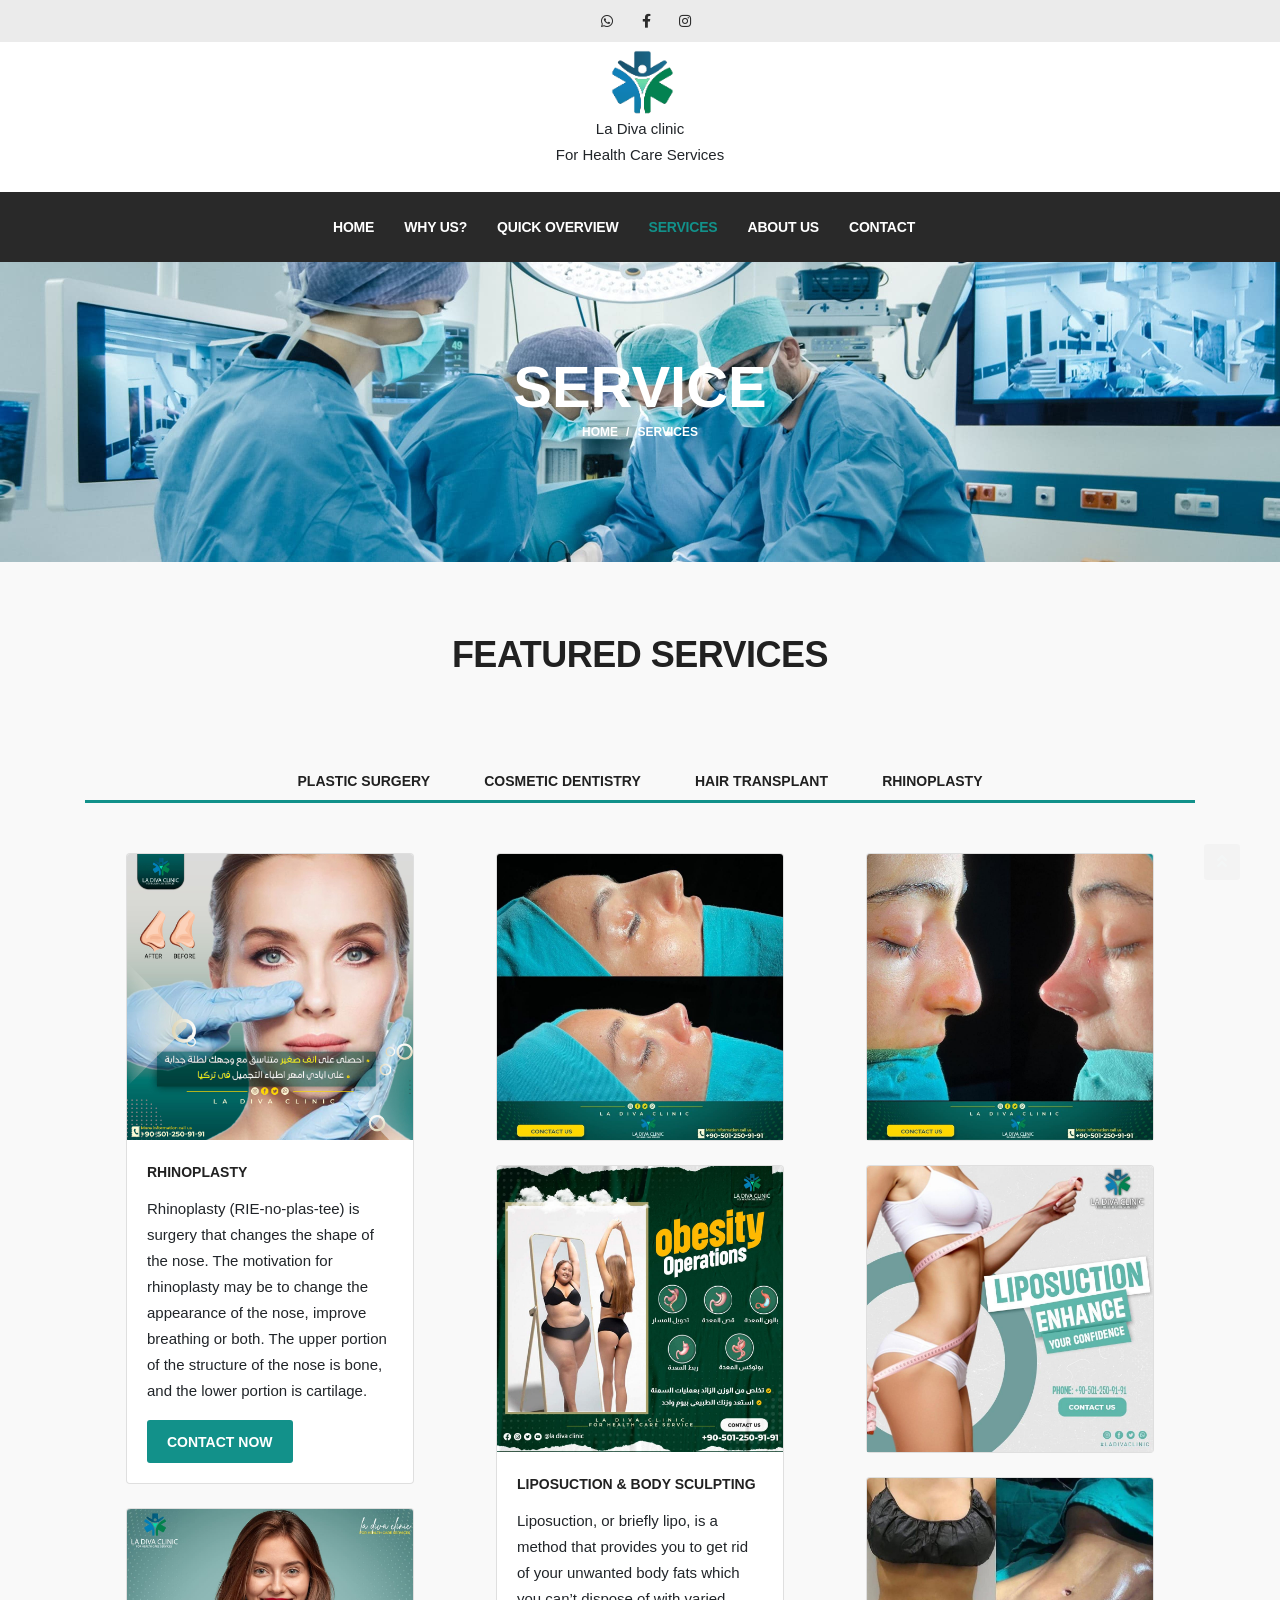
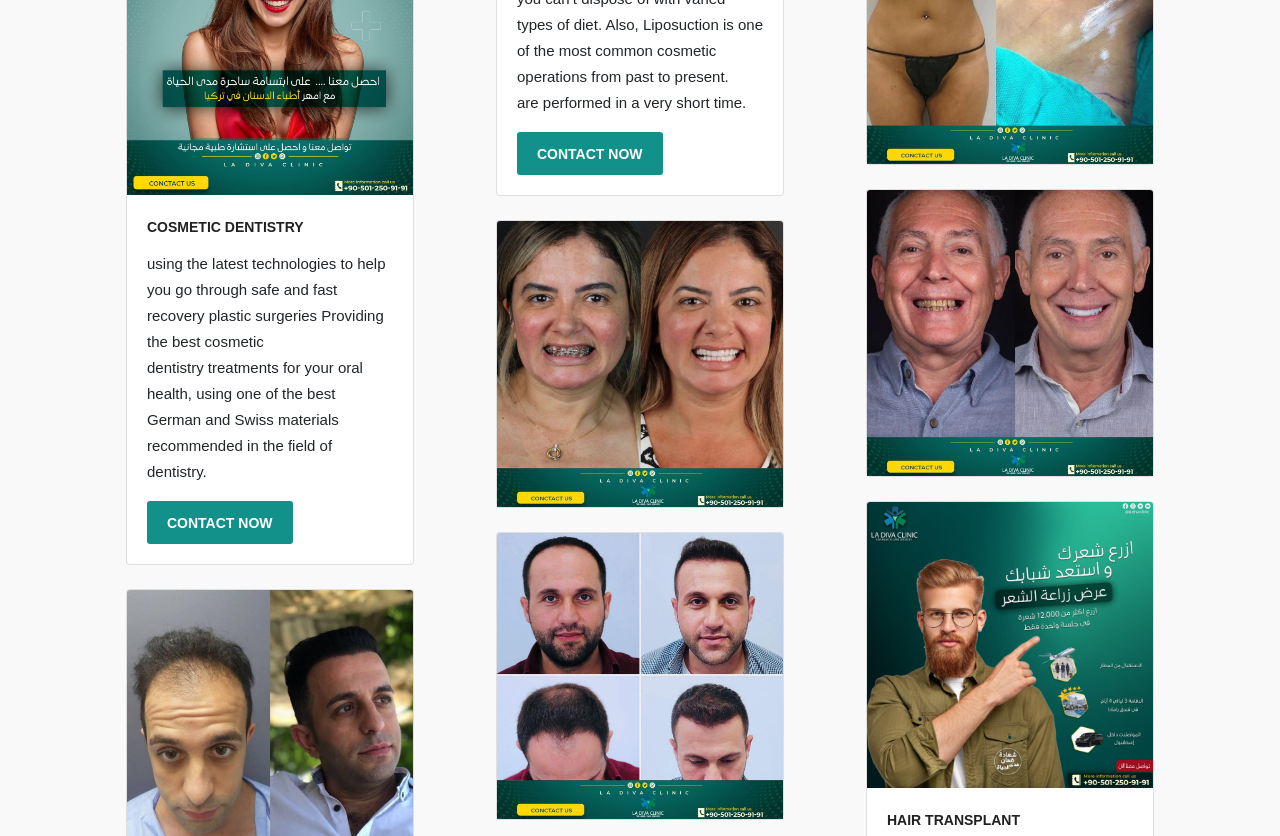
<file: services.html>
<!doctype html>
<html lang=en>
<head>
<meta charset=utf-8>
<title>La diva clinic|About Us</title>
<meta http-equiv=X-UA-Compatible content="IE=edge">
<meta name=description content="Construction Html5 Template">
<meta name=viewport content="width=device-width,initial-scale=1,maximum-scale=5">
<meta name=author content=Themefisher>
<meta name=generator content="Themefisher Constra HTML Template v1.0">
<link rel=icon type=image/png href=images/favicon.png>
<link rel=stylesheet href=plugins/bootstrap/bootstrap.min.css>
<link rel=stylesheet href=plugins/fontawesome/css/all.min.css>
<link rel=stylesheet href=plugins/animate-css/animate.css>
<link rel=stylesheet href=plugins/slick/slick.css>
<link rel=stylesheet href=plugins/slick/slick-theme.css>
<link rel=stylesheet href=plugins/colorbox/colorbox.css>
<link rel=stylesheet href=css/style.css>
</head>
<body>
<div class=body-inner>
<div id=top-bar class=top-bar>
<div class=container>
<div class=row>
<div class="col-lg-12 col-md-4 top-social text-center">
<ul class=list-unstyled>
<li>
<a href="https://wa.me/905012509191?text=" aria-label=whatsapp><i class="fab fa-whatsapp"></i></a>
<a title=Facebook href="https://www.facebook.com/profile.php?id=100069661165922">
<span class=social-icon><i class="fab fa-facebook-f"></i></span>
</a>
<a title=Instagram href=https://www.instagram.com/ladivaclinc/ >
<span class=social-icon><i class="fab fa-instagram"></i></span>
</a>
</li>
</ul>
</div>
</div>
</div>
</div>
<header id=header class=header-one>
<div class=bg-white>
<div class=container>
<div class=logo-area>
<div class="row align-items-center py-2">
<div class="logo text-center col-lg-12">
<a href=index.html>
<img loading=lazy src=images/logo.png alt="la diva clinic">
<br><p>La Diva clinic<br> For Health Care Services</p>
</a>
</div>
</div>
</div>
</div>
</div>
<div class=site-navigation>
<div class=container>
<div class=row>
<div class=col-lg-12>
<nav class="navbar navbar-expand-lg navbar-dark p-0">
<button class="navbar-toggler rounded" type=button data-toggle=collapse data-target=.navbar-collapse aria-controls=navbar-collapse aria-expanded=false aria-label="Toggle navigation">
<span class=navbar-toggler-icon></span>
</button>
<div id=navbar-collapse class="collapse navbar-collapse">
<ul class="nav navbar-nav mr-auto">
<li class="nav-item dropdown">
<a href=index.html class="nav-link dropdown-toggle">Home </a>
</li>
<li class="nav-item dropdown">
<a href=index.html class="nav-link dropdown-toggle">Why Us?</a>
</li>
<li class="nav-item dropdown">
<a href=index.html class="nav-link dropdown-toggle">Quick overview</a>
</li>
<li class="nav-item dropdown active">
<a href=services.html class="nav-link dropdown-toggle">Services </a>
</li>
<li class="nav-item dropdown">
<a href=about.html class="nav-link dropdown-toggle">About us</a>
</li>
<li class=nav-item><a class=nav-link href=contact.html>Contact</a></li>
</ul>
</div>
</nav>
</div>
</div>
</div>
</div></header>
<div id=banner-area class=banner-area style=background-image:url(images/banner/banner1.jpg)>
<div class=banner-text>
<div class=container>
<div class=row>
<div class=col-lg-12>
<div class=banner-heading>
<h1 class=banner-title>Service</h1>
<nav aria-label=breadcrumb>
<ol class="breadcrumb justify-content-center">
<li class=breadcrumb-item><a href=index.html>Home</a></li>
<li class=breadcrumb-item><a href=#>Services</a></li>
</ol>
</nav>
</div>
</div>
</div>
</div>
</div>
</div>
<section id=project-area class="project-area solid-bg">
<div class=container>
<div class="row text-center">
<div class=col-lg-12>
<h3 class=section-sub-title>Featured Services</h3>
</div>
</div>
<div class=row>
<div class=col-12>
<div class="shuffle-btn-group text-center">
<label for=residential>
<input type=radio name=shuffle-filter id=residential value=residential>Plastic Surgery</label>
<label for=education>
<input type=radio name=shuffle-filter id=education value=education>COSMETIC DENTISTRY
</label>
<label for=healthcare>
<input type=radio name=shuffle-filter id=healthcare value=healthcare>HAIR TRANSPLANT
</label>
<label for=commercial>
<input type=radio name=shuffle-filter id=commercial value=commercial>RHINOPLASTY
</label>
</div>
<div class=container>
<div class="row shuffle-wrapper">
<div class="col-lg-4 col-md-6 d-flex shuffle-item col-12 justify-content-center pb-4" data-groups=[&quot;infrastructure&quot;,&quot;commercial&quot;]>
<div class=card style=width:18rem>
<img class=card-img-top loading=lazy src=images/services/service1.jpg alt="Card image cap">
<div class=card-body>
<h5 class=card-title>RHINOPLASTY</h5>
<p class=card-text>Rhinoplasty (RIE-no-plas-tee) is surgery that changes the shape of the nose. The motivation for rhinoplasty may be to change the appearance of the nose, improve breathing or both. The upper portion of the structure of the nose is bone, and the lower portion is cartilage.</p>
<a href=contact.html class="btn btn-primary">Contact Now</a>
</div>
</div>

</div>
<div class="col-lg-4 col-md-6 d-flex shuffle-item col-12 justify-content-center pb-4" data-groups=[&quot;infrastructure&quot;,&quot;commercial&quot;]>
    <div class=card style=width:18rem>
    <img class=card-img-top loading=lazy src=images/services/noise1.jpg alt="Card image cap">    </div>    </div>
    <div class="col-lg-4 col-md-6 d-flex shuffle-item col-12 justify-content-center pb-4" data-groups=[&quot;infrastructure&quot;,&quot;commercial&quot;]>
        <div class=card style=width:18rem>
        <img class=card-img-top loading=lazy src=images/services/noise2.jpg alt="Card image cap">
        </div>
        </div>
<div class="col-lg-4 col-md-6 d-flex col-12 justify-content-center shuffle-item pb-4" data-groups=[&quot;residential&quot;]>
<div class=card style=width:18rem>
<img class=card-img-top loading=lazy src="images/services/service3 .jpg" alt="Card image cap">
<div class=card-body>
<h5 class=card-title>LIPOSUCTION & BODY SCULPTING</h5>
<p class=card-text>Liposuction, or briefly lipo, is a method that provides you to get rid of your unwanted body fats which you can’t dispose of with varied types of diet. Also, Liposuction is one of the most common cosmetic operations from past to present.<br> are performed in a very short time.</p>
<a href=contact.html class="btn btn-primary">Contact Now</a>
</div>
</div>
</div>
<div class="col-lg-4 col-md-6 d-flex col-12 justify-content-center shuffle-item pb-4" data-groups=[&quot;residential&quot;]>
    <div class=card style=width:18rem>
    <img class=card-img-top loading=lazy src="images/services/body1.jpg" alt="Card image cap">
   
    </div>
    </div>
    <div class="col-lg-4 col-md-6 d-flex col-12 justify-content-center shuffle-item pb-4" data-groups=[&quot;residential&quot;]>
        <div class=card style=width:18rem>
        <img class=card-img-top loading=lazy src="images/services/body2.jpg" alt="Card image cap">
       
        </div>
        </div>

<div class="col-lg-4 col-md-6 d-flex shuffle-item col-12 justify-content-center pb-4" data-groups=[&quot;education&quot;,&quot;infrastructure&quot;]>
<div class=card style=width:18rem>
<img class=card-img-top loading=lazy src="images/services/service2 .jpg" alt="Card image cap">
<div class=card-body>
<h5 class=card-title>COSMETIC DENTISTRY</h5>
<p class=card-text>using the latest technologies to help you go through safe and fast recovery plastic surgeries Providing the best cosmetic<br> dentistry treatments for your oral health, using one of the best German and Swiss materials recommended in the field of dentistry.</p>
<a href=contact.html class="btn btn-primary">Contact Now</a>
</div>
</div>
</div>
<div class="col-lg-4 col-md-6 d-flex shuffle-item col-12 justify-content-center pb-4" data-groups=[&quot;education&quot;,&quot;infrastructure&quot;]>
    <div class=card style=width:18rem>
    <img class=card-img-top loading=lazy src="images/services/smile1.jpg" alt="Card image cap">
    </div>
    </div>
    <div class="col-lg-4 col-md-6 d-flex shuffle-item col-12 justify-content-center pb-4" data-groups=[&quot;education&quot;,&quot;infrastructure&quot;]>
        <div class=card style=width:18rem>
        <img class=card-img-top loading=lazy src="images/services/smile2.jpg" alt="Card image cap">
        </div>
        </div>
<div class="col-lg-4 col-md-6 d-flex shuffle-item pb-4 col-12 justify-content-center" data-groups=[&quot;healthcare&quot;]>
<div class=card style=width:18rem>
<img class=card-img-top loading=lazy src="images/services/service4 .jpg" alt="Card image cap">
<div class=card-body>
<h5 class=card-title>HAIR TRANSPLANT</h5>
<p class=card-text>Using the latest technologies in the hair transplant field by the most qualified experts to give you the results you want.</p>
<a href=contact.html class="btn btn-primary">Contact Now</a>
</div>
</div>
</div>
<div class="col-lg-4 col-md-6 d-flex shuffle-item pb-4 col-12 justify-content-center" data-groups=[&quot;healthcare&quot;]>
    <div class=card style=width:18rem>
    <img class=card-img-top loading=lazy src="images/services/hair1.jpg" alt="Card image cap">
    </div>
    </div>
    <div class="col-lg-4 col-md-6 d-flex shuffle-item pb-4 col-12 justify-content-center" data-groups=[&quot;healthcare&quot;]>
        <div class=card style=width:18rem>
        <img class=card-img-top loading=lazy src="images/services/hair2.jpg" alt="Card image cap">
        </div>
        </div>
</div>
</div>
</div>
</div>
</div>
</section>
<footer id=footer class="footer bg-overlay">
<div class=footer-main>
<div class=container>
<div class="row justify-content-between">
<div class="col-lg-4 col-md-6 footer-widget footer-about">
<div class=footer-social>
<img loading=lazy width=140px class="img-fluid pr-5 mt-1" src=images/footer-logo.png alt=ladivaclinc>
<ul>
<li><a href="https://www.facebook.com/profile.php?id=100069661165922" aria-label=Facebook><i class="fab fa-facebook-f"></i></a></li>
<li><a href="https://wa.me/905012509191?text=" aria-label=whatsapp><i class="fab fa-whatsapp"></i></a></li>
<li><a href=https://www.instagram.com/ladivaclinc/ aria-label=Instagram><i class="fab fa-instagram"></i></a></li>
</ul>
<img src=images/banner/1.jpg width=80rem class="img-fluid pl-2 mt-1">
</div>
</div>
<div class="col-lg-4 col-md-6 footer-widget mt-5 mt-md-0">
<h3 class=widget-title>Working Hours</h3>
<div class=working-hours>
We work 6 days a week, every day excluding major holidays. Contact us if you have an emergency, with our Hotline and Contact form.
<br>
<br> Friday:  <span class=text-right>24 h </span>
<br>Saturday: <span class=text-right>24 h </span>
<br> Sunday: <span class=text-right>Holiday</span>
<br> Monday:  <span class=text-right>24 h </span>
<br>Tuesday:  <span class=text-right>24 h </span>
<br>Wednesday:<span class=text-right>24 h </span>
<br>Thursday: <span class=text-right>24 h </span>
</div>
</div>
<div class="col-lg-3 col-md-6 mt-5 mt-lg-0 footer-widget">
<h3 class=widget-title>Services</h3>
<ul class=list-arrow>
<li><a href=services.html>HAIR TRANSPLANT</a></li>
<li><a href=services.html>RHINOPLASTY</a></li>
<li><a href=services.html>COSMETIC DENTISTRY</a></li>
<li><a href=services.html>Plastic surgery</a></li>
</ul>
</div>
</div>
</div>
</div>
<div class=copyright>
<div class=container>
<div class="row align-items-center">
<div class=col-md-6>
<div class=copyright-info>
<span>Copyright &copy; <script>document.write((new Date).getFullYear())</script>, Designed &amp; Developed by <a href=https://bak-site.ml>Bak-site</a></span>
</div>
</div>
<div class=col-md-6>
<div class="footer-menu text-center text-md-right">
<ul class=list-unstyled>
<li><a href=about.html>About us</a></li>
<li><a href=contact.html>Contact</a></li>
</ul>
</div>
</div>
</div>
<div id=back-to-top data-spy=affix data-offset-top=10 class="back-to-top position-fixed">
<button class="btn btn-primary" title="Back to Top">
<i class="fa fa-angle-double-up"></i>
</button>
</div>
</div>
</div>
</footer>
<script src=plugins/jQuery/jquery.min.js></script>
<script src=plugins/bootstrap/bootstrap.min.js defer></script>
<script src=plugins/slick/slick.min.js></script>
<script src=plugins/slick/slick-animation.min.js></script>
<script src=plugins/colorbox/jquery.colorbox.js></script>
<script src=plugins/shuffle/shuffle.min.js defer></script>
<script src=js/script.js></script>
</div>
</body>
</html>
</file>
